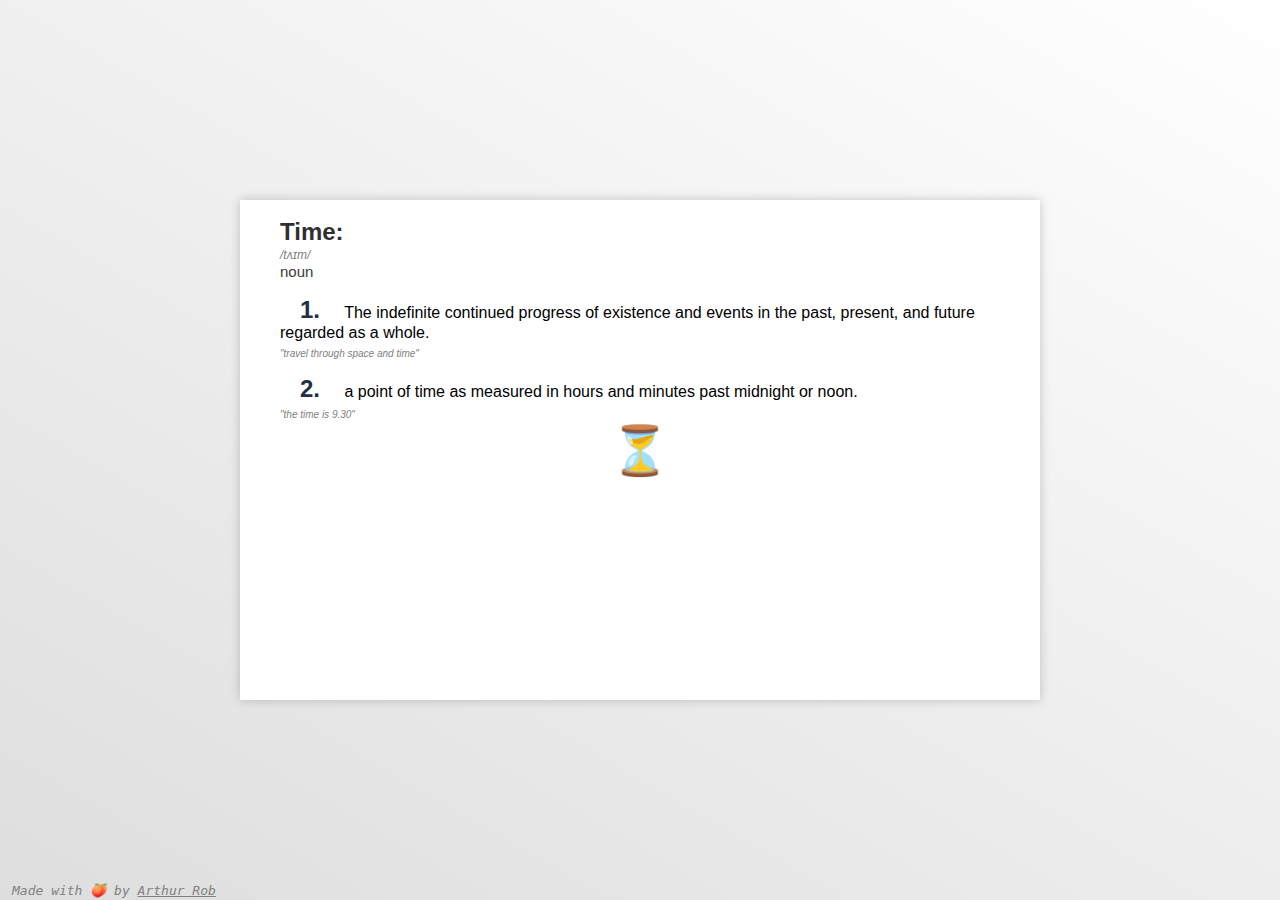
<file: 02/index.html>
<!DOCTYPE html>
<html>
<head>
	<title>Codevember 01</title>
	<link rel="stylesheet" media="all" href="style.css">
</head>
<body>
  <div class="container">
    <div class="content">
      <div class="definition">
        <p class="word">Time:</p>
        <p class="spell">/tʌɪm/</p>
        <p class="type">noun</p>
        <p class="def"><span>1.</span>
The indefinite continued progress of existence and events in the past, present, and future regarded as a whole.
<p class="exemple">"travel through space and time"</p></p>
<p class="def"><span>2.</span>
a point of time as measured in hours and minutes past midnight or noon.
<p class="exemple">"the time is 9.30"</p></p>
      </div>
    </div>
    <div class="hourglass">⏳</div>
  </div>
<div class="footer">Made with 🍑 by <a target="blank_"href="https://twitter.com/Arth_Rob">Arthur Rob</a></div>
</body>
<script type="text/javascript" src="index.js"></script>
</html>
</file>
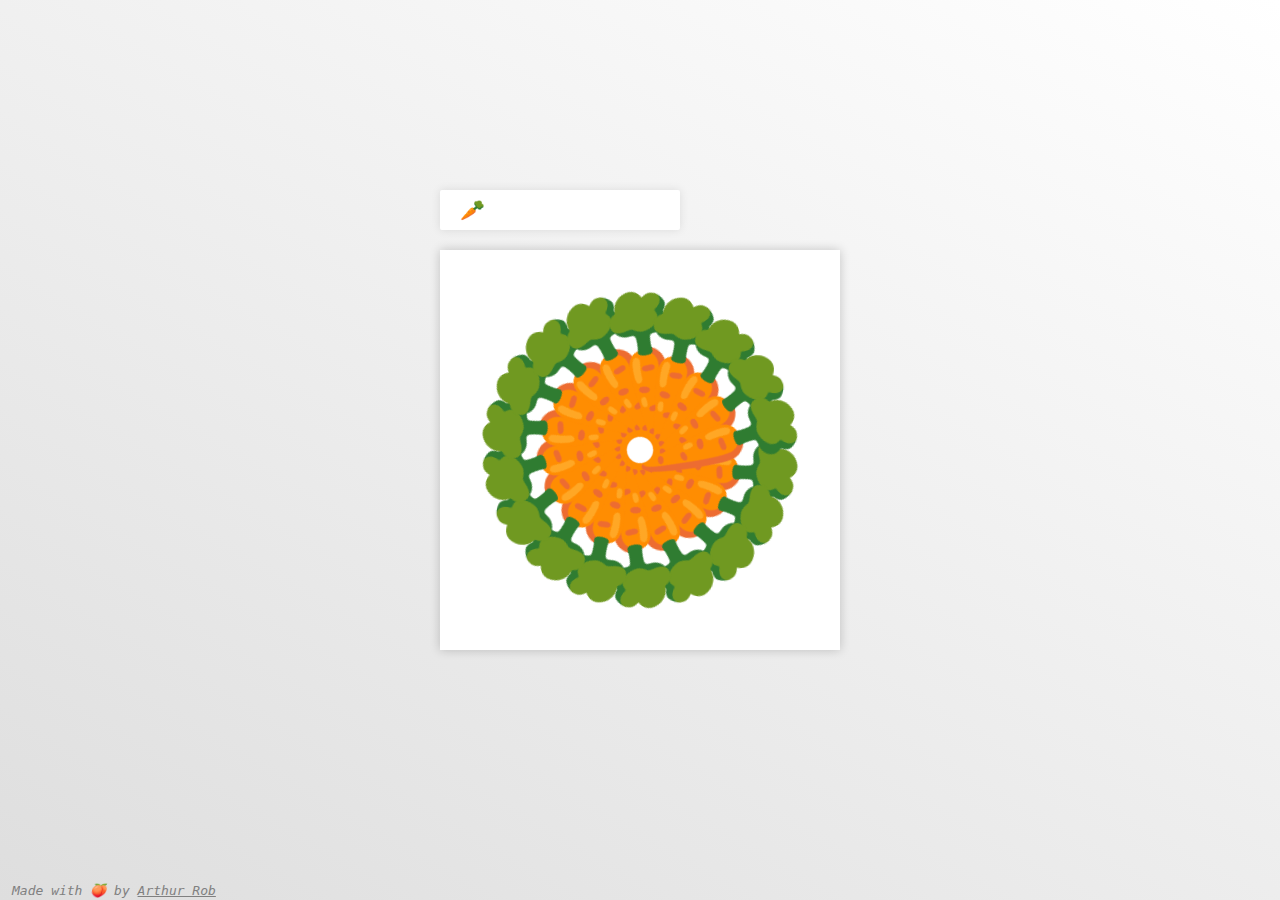
<file: 03/index.html>
<!DOCTYPE html>
<html>
<head>
	<title>Codevember 03</title>
	<link rel="stylesheet" media="all" href="style.css">
</head>
<body>
  <div>
    
    <input id="input-text" type="text" name="" placeholder="🥕">
  </div>
  <div class="container">
    <canvas width="400" height="400" id='c'></canvas>
  </div>
<div class="footer">Made with 🍑 by <a target="blank_"href="https://twitter.com/Arth_Rob">Arthur Rob</a></div>
</body>
<script type="text/javascript" src="index.js"></script>
</html>
</file>
<file: 02/style.css>
body, html{
  margin:0; 
  overflow:hidden;
  width:100vw;
  font-family: helvetica;
  height:100vh;
  background:linear-gradient(30deg,#dedede, #ffffff)
}
.footer {
  bottom: 2px;
  position: absolute;
  left: 12px;
  color: grey;
  font-family: monospace;
  font-style: italic;
}
.footer > a {
  color: grey;
}
.container{
  position: absolute;
  width: 800px;
  left:50%;
  top:50%;
  transform:translate(-50%,-50%);
  box-shadow: 0 0px 10px 0 rgba(0,0,0, 0.2);
  height: 500px;
  background: white;
  overflow: hidden;
}
.content{
	position: absolute;
    width: calc(100% - 80px);
    padding: 0 40px;
    height: 100%;
    transform: rotate(0deg);
    transition: all 1s;
}
.hourglass{
    font-size: 3em;
    position: absolute;
    left: 50%;
    transition: all .9s;
    top: 50%;
    transform: translate(-50%, -50%) rotate(0deg);
}

.word{
	font-weight: 800;
    font-size: 24px;
    color:#2f2f2f;
    /* line-height: 10px; */
    margin: 18px 0 2px 0;
}
.spell{
	    font-size: 12px;
    margin: 0px 0;
    font-style: italic;
    color: grey;
}
.type{
	margin: 1px 0;
    font-size: 15px;
	color: #3b3b3b;
}
.exemple{
	font-size: 10px;
    margin: 6px 0;
    font-style: italic;
    color: grey;
}
p.def {
    margin-bottom: 0;
}
.def > span{
	font-size: 1.5em;
    margin: 10px 20px;
    color: #252e41;
    font-weight: 800;
}
</file>
<file: 03/style.css>
body, html{
  margin:0; 
  overflow:hidden;
  width:100vw;
  font-family: helvetica;
  height:100vh;
  background:linear-gradient(30deg,#dedede, #ffffff)
}
.footer {
  bottom: 2px;
  position: absolute;
  left: 12px;
  color: grey;
  font-family: monospace;
  font-style: italic;
}
.footer > a {
  color: grey;
}
#input-text{
      position: absolute;
    width: 200px;
    height: 40px;
    top: calc(50% - 260px);
    left: calc(50% - 200px);
    border: none;
    padding: 0px 20px;
    font-size: 20px;
    border-radius: 2px;
    box-shadow: 0 0px 10px 0 rgba(0,0,0, 0.1);
    font-weight: 700;
    color: #555555;
}
.container{
  position: absolute;
  width: 400px;
  left:50%;
  top:50%;
  transform:translate(-50%,-50%);
  box-shadow: 0 0px 10px 0 rgba(0,0,0, 0.2);
  height: 400px;
  background: white;
  overflow: hidden;
}
</file>
